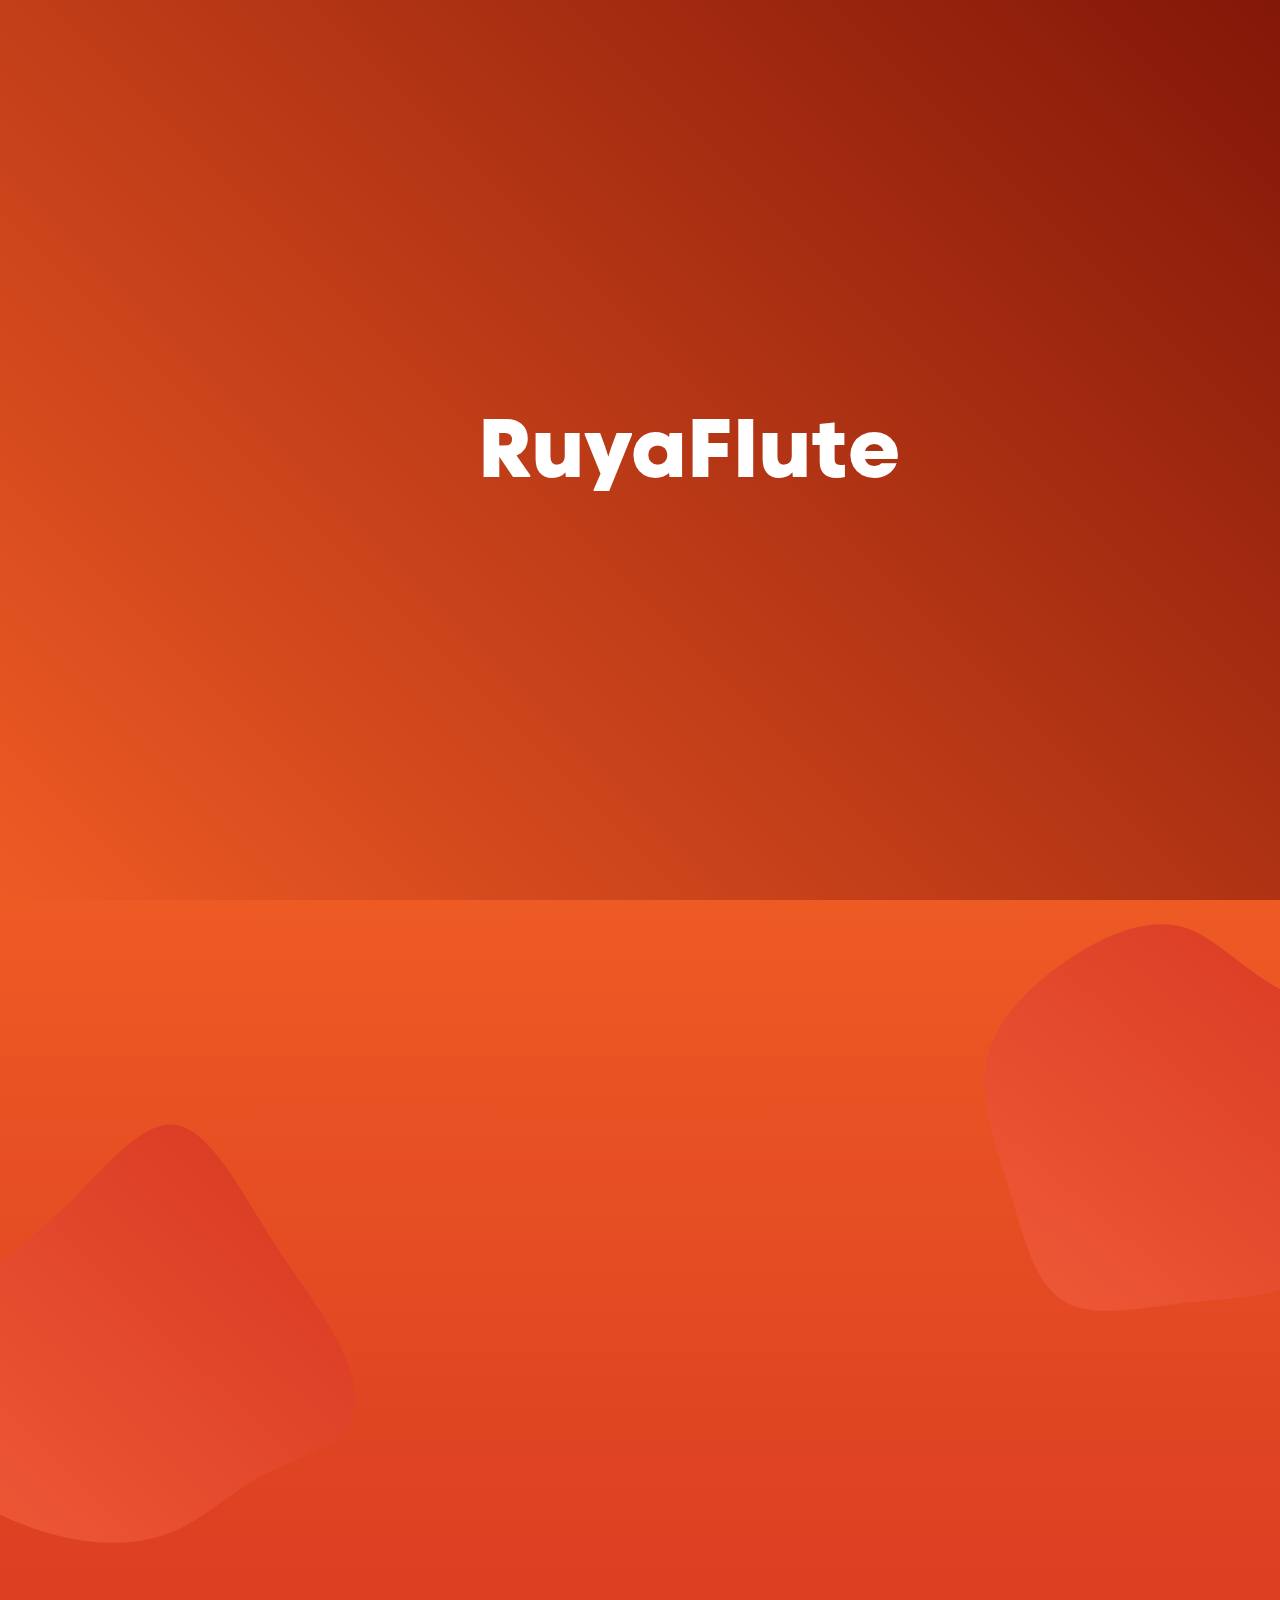
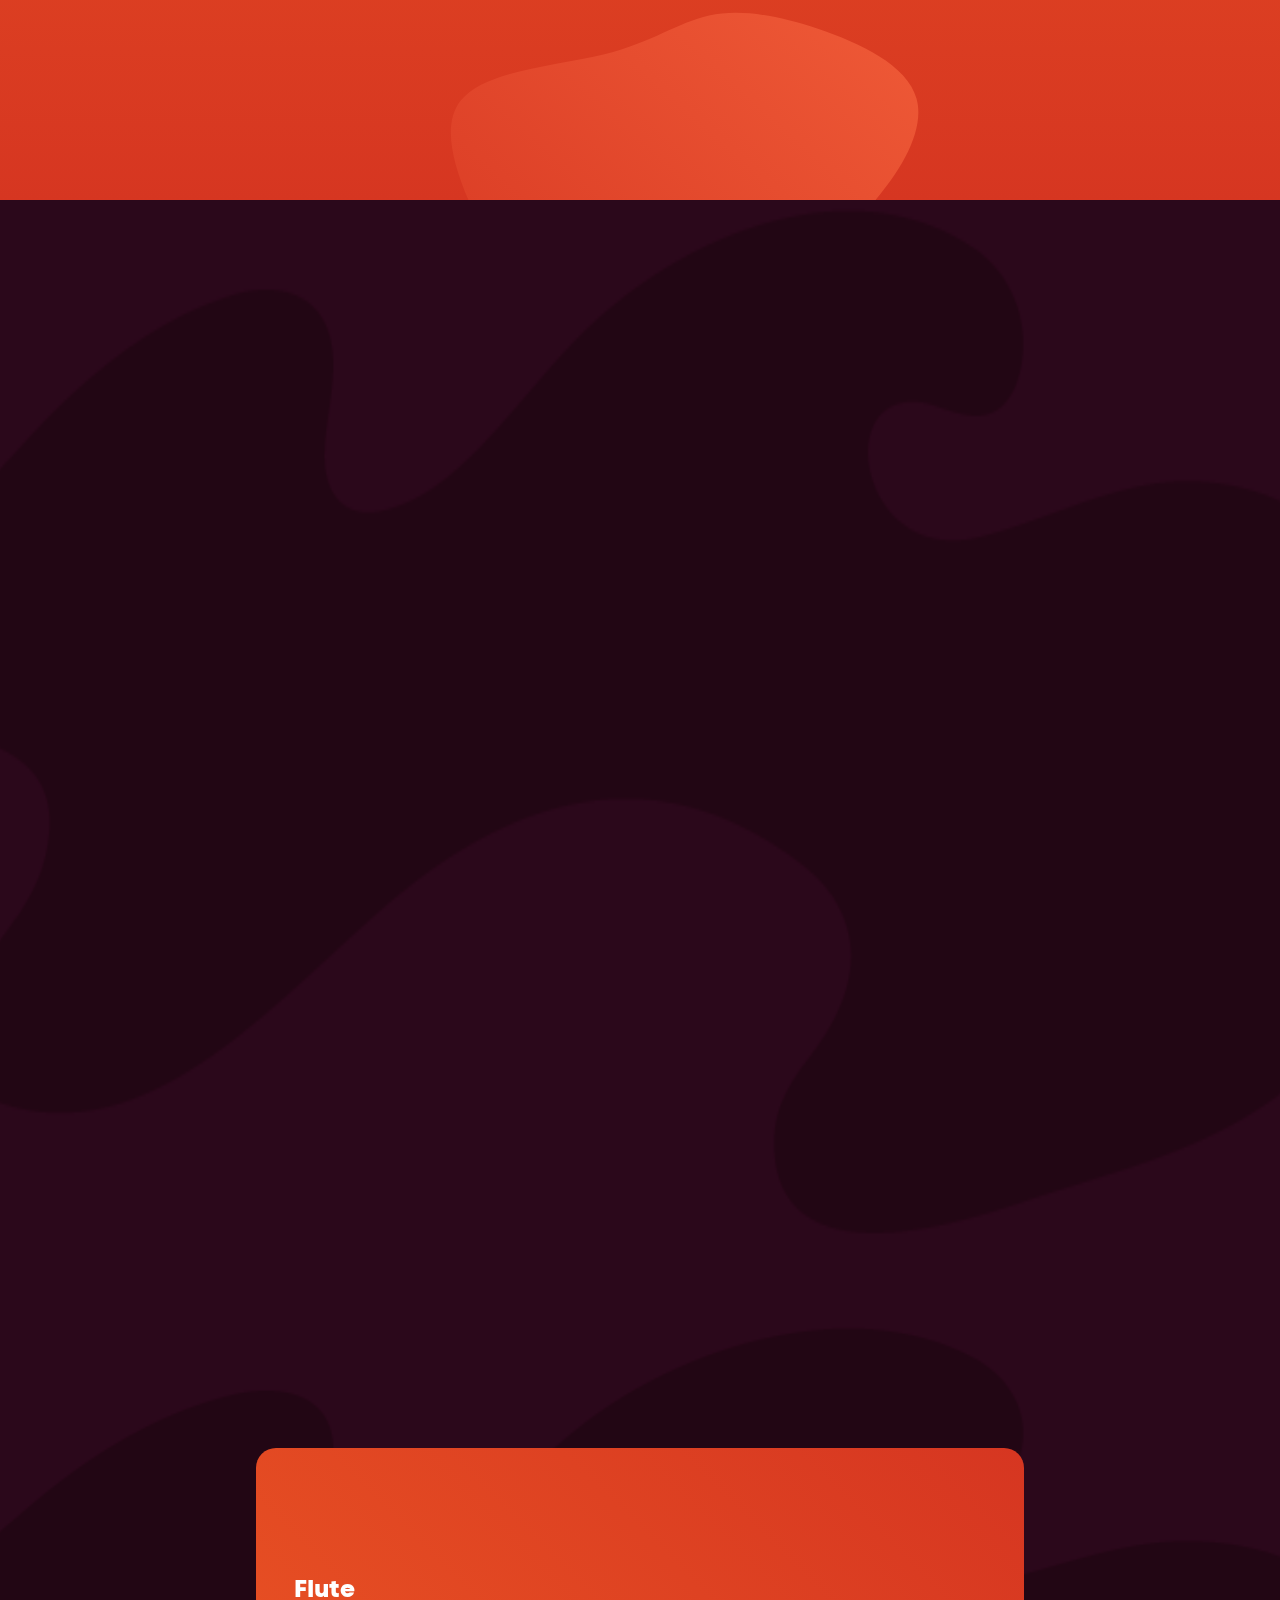
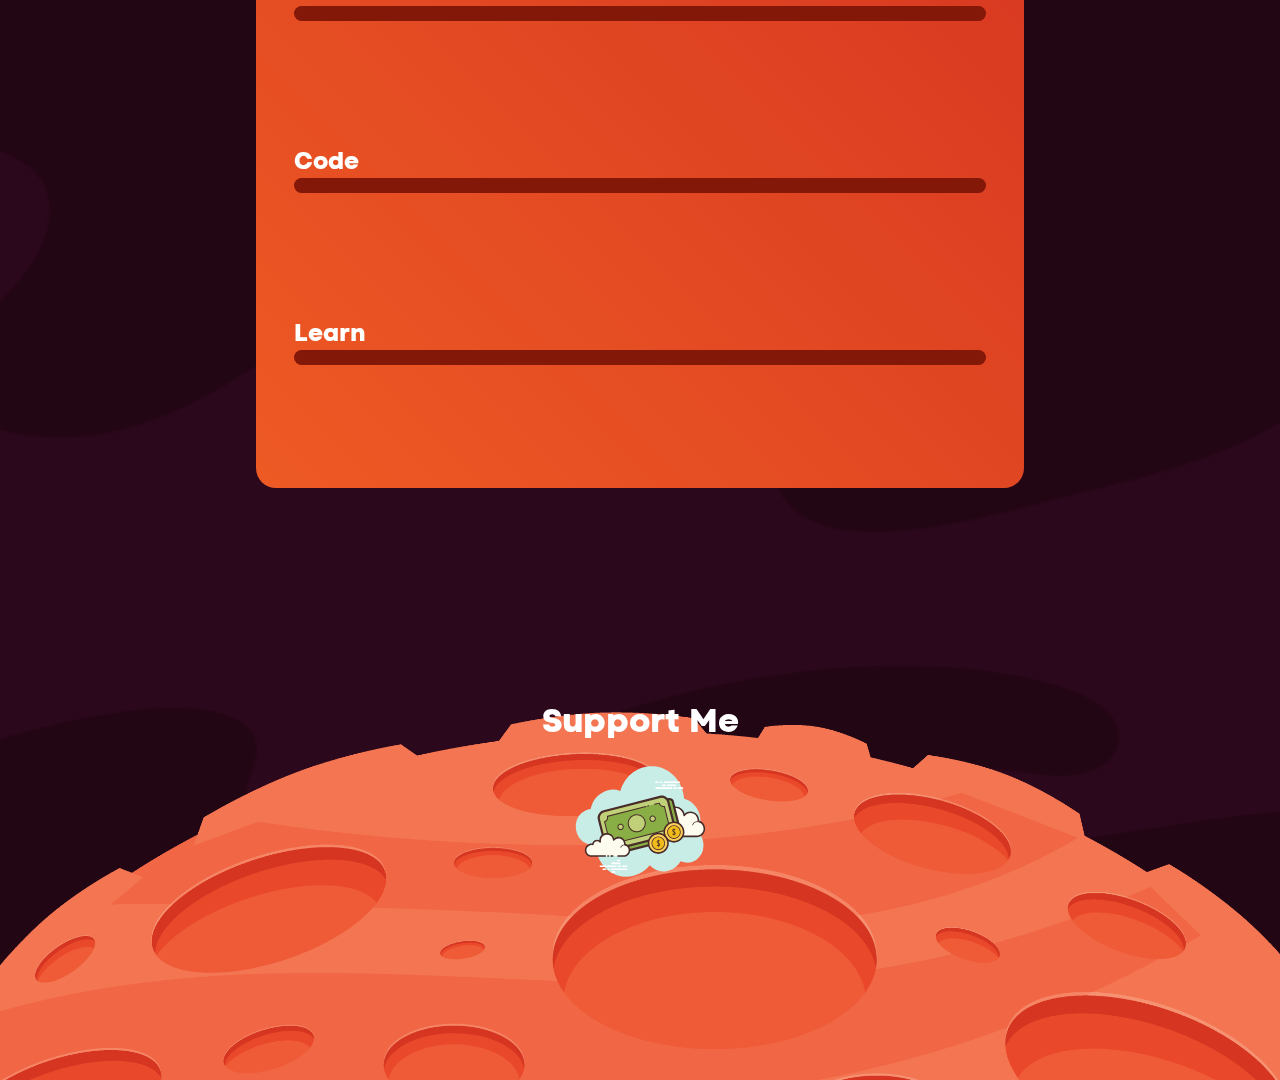
<file: index.html>
<!DOCTYPE html>
<html lang="en">
  <head>
    <meta charset="UTF-8" />
    <meta http-equiv="X-UA-Compatible" content="IE=edge" />
    <meta name="viewport" content="width=device-width, initial-scale=1.0" />
    <meta name="theme-color" content="#e8693b" />
    <link rel="stylesheet" href="./css/main.css" />
    <link rel="stylesheet" href="./fonts/font.css" />
    <link rel="stylesheet" href="./css/responsive.css" />
    <link rel="stylesheet" href="./css/reset.css" />
    <link rel="stylesheet" href="./css/root.css" />
    <link
      rel="stylesheet"
      href="https://cdnjs.cloudflare.com/ajax/libs/font-awesome/5.15.3/css/all.min.css"
    />
    <link rel="shortcut icon" href="./data/icon.png" />
    <script src="./assets/jquery.min.js"></script>
    <title>RuyaFlute Cool Website</title>
  </head>
  <body>
    <div class="menu-full">
      <nav class="menu">
        <a href="./index.html">
          <li>Home</li>
        </a>

        <a href="./pages/contact-us/contact.html">
          <li>Contact</li>
        </a>


        <a href="pages/Support-us/Support-us.html">
          <li>Support Me</li>
        </a>
      </nav>
    </div>
    <div class="main-container">
      <div class="section1" id="home">
        <div class="background-home">
          <img src="./data/background1.png" alt="background" class="backimg" />
          <img
            src="./data/stars.png"
            data-speed="8"
            alt="stars"
            class="stars1 layer"
          />
          <img
            src="./data/planets.png"
            data-speed="5"
            alt="planets"
            class="planets layer"
          />
          <img
            src="./data/moon.png"
            data-speed="1"
            alt="moon"
            class="moon layer"
          />
          <img src="./data/rocket1.png" alt="rocket1" class="rocket1 rocket" />
          <img src="./data/rocket1.png" alt="rocket1" class="rocket2 rocket" />
          <img src="./data/rocket1.png" alt="rocket1" class="rocket3 rocket" />
          <img src="./data/rocket1.png" alt="rocket1" class="rocket4 rocket" />
          <img src="./data/rocket2.png" alt="rocket2" class="rocket5 rocket" />
          <img src="./data/rocket2.png" alt="rocket2" class="rocket6 rocket" />
          <img src="./data/rocket2.png" alt="rocket2" class="rocket7 rocket" />
        </div>
        <div class="home-container">
          <div class="title" data-speed="5">
            <h1><span class="typewriter"></span></h1>
          </div>
          <nav class="nav-bar">
            <div class="logo">
              <svg
                version="1.1"
                xmlns="http://www.w3.org/2000/svg"
                xmlns:xlink="http://www.w3.org/1999/xlink"
                x="0px"
                y="0px"
                viewBox="0 0 695 186"
                style="enable-background: new 0 0 695 186"
                xml:space="preserve"
              >
                <style type="text/css">
                  .st0 {
                    font-family: "CodeNext-ExtraBold";
                  }
                  .st1 {
                    font-size: 180.8976px;
                  }
                  .st2 {
                    fill: #ee5a24;
                  }
                </style>
                <g id="Layer_1">
                  <text
                    transform="matrix(1 0 0 1 -4.7759 152.7617)"
                    class="st0 st1"
                  >
                    R-Flute
                  </text>
                </g>
                <g id="Layer_2">
                  <circle class="st2" cx="666" cy="133" r="20" />
                </g>
              </svg>
            </div>
            <div class="menu-btn">
              <svg
                version="1.1"
                id="Layer_1"
                xmlns="http://www.w3.org/2000/svg"
                xmlns:xlink="http://www.w3.org/1999/xlink"
                x="0px"
                y="0px"
                viewBox="0 0 533 387"
                style="enable-background: new 0 0 533 387"
                xml:space="preserve"
              >
                <g>
                  <path
                    d="M479,30c22,0,40,15.08,40,33.5S501,97,479,97H54c-22,0-40-15.07-40-33.5S32,30,54,30H479z"
                  />
                </g>
                <g>
                  <path
                    d="M337,156c22,0,40,15.07,40,33.5S359,223,337,223H54c-22,0-40-15.07-40-33.5S32,156,54,156H337z"
                  />
                </g>
                <g>
                  <path
                    d="M226,282c22,0,40,15.08,40,33.5S248,349,226,349H54c-22,0-40-15.08-40-33.5S32,282,54,282H226z"
                  />
                </g>
              </svg>
            </div>
          </nav>
        </div>
        <div class="go-down">
          <svg
            id="Layer_1"
            data-name="Layer 1"
            xmlns="http://www.w3.org/2000/svg"
            viewBox="0 0 92 164.81"
            class="svg-down"
          >
            <defs>
              <style>
                .cls-1 {
                  fill: transparent;
                }
                .cls-2 {
                  fill: none;
                  stroke: #fff;
                  stroke-miterlimit: 10;
                  stroke-width: 5px;
                }
              </style>
            </defs>
            <title>go down svg</title>
            <path
              class="cls-1"
              d="M9.5,130.5l32.25,32.86a9.8,9.8,0,0,0,14,0L88,130.5"
              transform="translate(-3 -4)"
            />
            <path
              class="cls-2 arrow"
              d="M9.5,130.5l32.25,32.86a9.8,9.8,0,0,0,14,0L88,130.5"
              transform="translate(-3 -4)"
            />
            <path
              class="cls-1"
              d="M5.5,77.5c0,27.5,19.58,50,43.5,50s43.5-22.5,43.5-50v-21c0-27.5-19.57-50-43.5-50S5.5,29,5.5,56.5Z"
              transform="translate(-3 -4)"
            />
            <path
              class="cls-2"
              d="M5.5,77.5c0,27.5,19.58,50,43.5,50s43.5-22.5,43.5-50v-21c0-27.5-19.57-50-43.5-50S5.5,29,5.5,56.5Z"
              transform="translate(-3 -4)"
            />
            <circle cx="46" cy="63" r="9" />
          </svg>
        </div>
      </div>
      <div class="section2" id="about">
        <div class="about-container">
          <img src="./data/blob.svg" alt="blob" class="blob blob1" />
          <img src="./data/blob1.svg" alt="blob" class="blob blob2" />
          <img src="./data/blob2.svg" alt="blob" class="blob blob3" />
          <h1 class="section-title">About Me</h1>
          <div class="big-container">
            <div class="desc-container">
              <div class="creator-img">
                <img src="./data/Creator.jpg" alt="creator" />
              </div>
              <div class="desc-all">
                <div class="desc-title">
                  <h2>RuyaFlute</h2>
                </div>
                <div class="desc-text">
                  <p>I am a flutist for any genre of music and a coder</p>
                  <p>Also working and passionate for healthcare</p>
                  <p>Based in NYC</p>
                </div>
              </div>
            </div>
          </div>
        </div>
      </div>
      <div class="section3" id="projects">
        <div class="dark-shape"></div>
        <div class="background-projects">
          <img src="./data/background1.png" alt="background" class="backimg" />
          <img
            src="./data/stars.png"
            data-speed="8"
            alt="stars"
            class="stars1 layer"
          />
          <img
            src="./data/moon.png"
            data-speed="1"
            alt="moon"
            class="moon1 layer2"
          />
          <img
            src="./data/planets.png"
            data-speed="5"
            alt="planets"
            class="planets layer"
          />
          <img src="./data/rocket1.png" alt="rocket1" class="rocket1 rocket" />
          <img src="./data/rocket1.png" alt="rocket1" class="rocket2 rocket" />
          <img src="./data/rocket1.png" alt="rocket1" class="rocket3 rocket" />
          <img src="./data/rocket1.png" alt="rocket1" class="rocket4 rocket" />
          <img src="./data/rocket2.png" alt="rocket2" class="rocket5 rocket" />
          <img src="./data/rocket2.png" alt="rocket2" class="rocket6 rocket" />
          <img src="./data/rocket2.png" alt="rocket2" class="rocket7 rocket" />
        </div>
        <h1 class="projects-title">Projects</h1>
        <div class="projects-list">
          <nav class="list">
            <a href="https://www.youtube.com/channel/UCgEsPqR3s6br-Imc2ZNgXFQ" target="_blank"> <li>Youtube</li></a>
            <a href="https://www.tiktok.com/@ruyaflute" target="_blank"><li>Tiktok</li></a>
            <a href="https://www.instagram.com/ruyaflute/" target="_blank"><li>Instagram</li></a>
            <a href="https://github.com/ruyaflute" target="_blank"><li>Github</li></a>
          </nav>
        </div>
        <div class="projects-content">
          <div class="projects all active tabs">
            <div class="project-box">
              <img src="./data/coming soon.png" alt="coming soon" />
              <div class="info">
                <div class="text-container">
                  <h2 class="projet-title">coming soon</h2>
              
                </div>
                <div class="more">
                  <a href="https://www.youtube.com/channel/UCgEsPqR3s6br-Imc2ZNgXFQ" target="_blank">More info</a>
                </div>
              </div>
            </div>
            </div> 
            
          </div>
      
          </div>
          <div class="projects apps tabs">    
           
          </div>
          <div class="projects designs tabs">
           
            </div>      
           
          </div>
        </div>
      </div>
      <div class="section4" id="skills">
       
        <div class="background-skills">
          <img src="./data/background1.png" alt="background" class="backimg" />
          <img
            src="./data/stars.png"
            data-speed="8"
            alt="stars"
            class="stars1 layer"
          />
          <img src="./data/rocket1.png" alt="rocket1" class="rocket1 rocket" />
          <img src="./data/rocket1.png" alt="rocket1" class="rocket2 rocket" />
          <img src="./data/rocket1.png" alt="rocket1" class="rocket3 rocket" />
          <img src="./data/rocket1.png" alt="rocket1" class="rocket4 rocket" />
          <img src="./data/rocket2.png" alt="rocket2" class="rocket5 rocket" />
          <img src="./data/rocket2.png" alt="rocket2" class="rocket6 rocket" />
          <img src="./data/rocket2.png" alt="rocket2" class="rocket7 rocket" />
        </div>
        <div class="skills-set-container">
          <div class="skill html">
            <h2 class="skill-name">Flute</h2>
            <div class="bar-container">
              <div class="bar-box">
                <div class="bar-pers"></div>
              </div>
            </div>
          </div>
          
          <div class="skill node">
            <h2 class="skill-name">Code</h2>
            <div class="bar-container">
              <div class="bar-box">
                <div class="bar-pers"></div>
              </div>
            </div>
          </div>

          <div class="skill css">
            <h2 class="skill-name">Learn</h2>
            <div class="bar-container">
              <div class="bar-box">
                <div class="bar-pers"></div>
              </div>
            </div>
          </div>
         
        </div>
      </div>
      <footer class="footer" id="footer">
        <img
          src="./data/background1.png"
          alt="background"
          class="footer-background"
        />
        <img src="./data/moon.png" alt="moon" class="skills-moon" />
        <div class="support">
          <h2>Support Me</h2>
          <a href="./pages/Support-us/support-us.html">
            <img src="./data/money-icon.svg" alt="support" />
          </a>
        </div>
        <div class="copyright">
          <div class="copyright-name">
            <p>
              Coded with <img src="./data/heart-icon.svg" alt="heart" /> by:
            </p>
            <a href=""
              >Ruyaflute</a
            >
          </div>
          <div class="copyright-page">
            <p>2021 © RuyaFlute. All Rights Reserved.</p>
          </div>
        </div>
      </footer>
    </div>
    <div class="go-top">
      <img src="./data/go-top.png" alt="go-top" />
    </div>
    <div class="loading-screen">
      <svg
        version="1.1"
        xmlns="http://www.w3.org/2000/svg"
        xmlns:xlink="http://www.w3.org/1999/xlink"
        x="0px"
        y="0px"
        viewBox="0 0 695 186"
        style="enable-background: new 0 0 695 186"
        xml:space="preserve"
      >
        <style type="text/css">
          .st0 {
            font-family: "CodeNext-ExtraBold";
          }
          .st1 {
            font-size: 180.8976px;
          }
        </style>
        <g id="Layer_1">
          <text transform="matrix(1 0 0 1 -4.7759 152.7617)" class="st0 st1">
            RuyaFlute
          </text>
        </g>
        
      </svg>
    </div>
    <script src="./assets/scroll-out.js"></script>
    <script src="./js/app.js"></script>
    <script src="./js/typing.js"></script>
    <script src="./assets/typed.js"></script>
  </body>
</html>
</file>
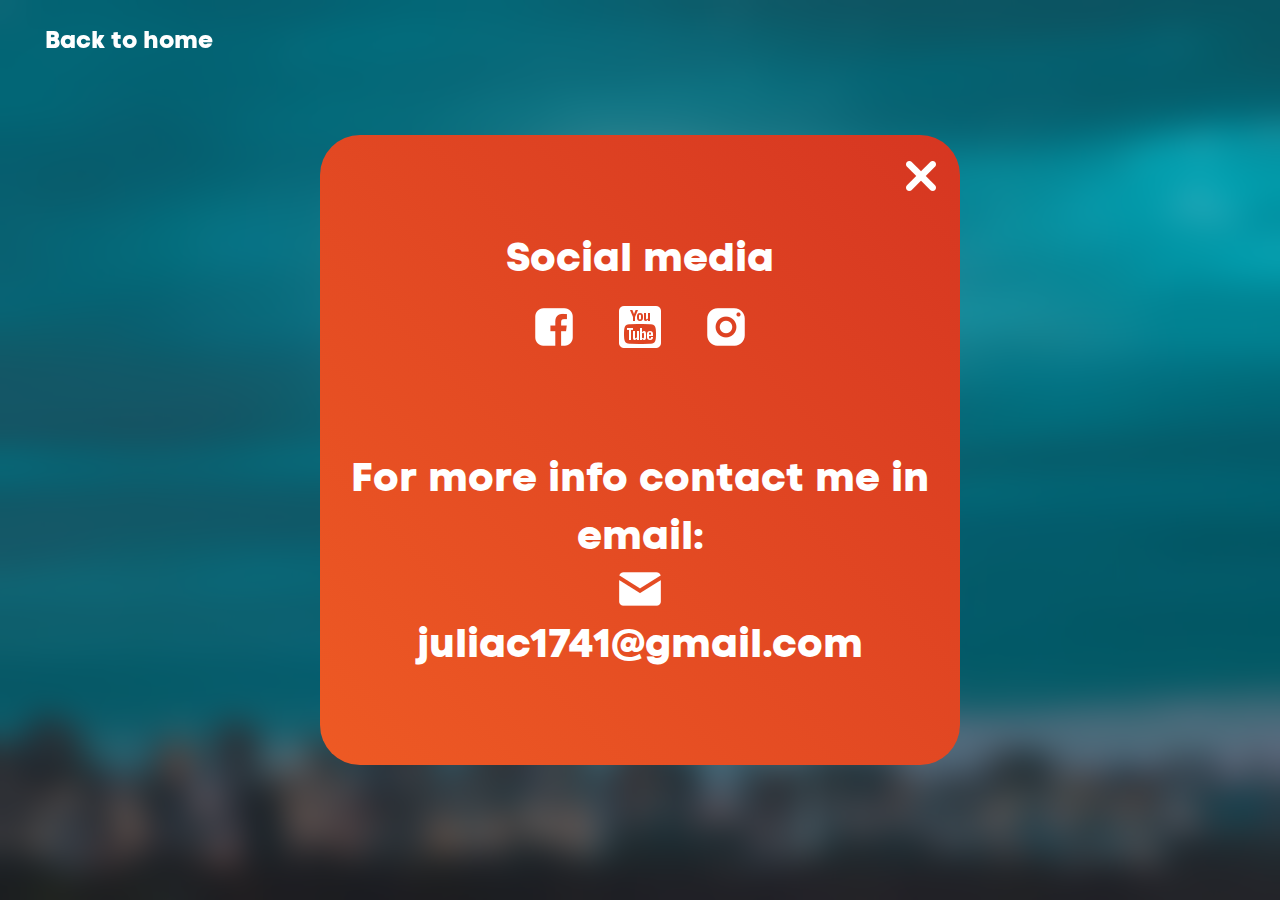
<file: pages/contact-us/contact.html>
<!DOCTYPE html>
<html lang="en">
  <head>
    <meta charset="UTF-8" />
    <meta http-equiv="X-UA-Compatible" content="IE=edge" />
    <meta name="viewport" content="width=device-width, initial-scale=1.0" />
    <link rel="stylesheet" href="./contact.css" />
    <link rel="stylesheet" href="../../css/responsive.css" />
    <link rel="stylesheet" href="../../css/root.css" />
    <link rel="shortcut icon" href="../../data/icon.png" />
    <link rel="stylesheet" href="../../fonts/font.css" />
    <title>Contact </title>
  </head>
  <body>
    <a href="../../index.html">
      <div class="back">
        <h2>Back to home</h2>
        <img src="../../data/back.png" alt="back" />
      </div>
    </a>
    <div class="contact-container">
      <div class="close">
        <img src="../../data/close.png" alt="close" />
      </div>
      <div class="social-media">
        <h2>Social media</h2>
        <div class="icons">
          <a href="https://www.facebook.com/RuyaFlute/?notif_id=1623875927045431&notif_t=aymt_simplified_make_page_post&ref=notif">
            <img src="../../data/facebook.png" alt="facebook" />
          </a>
          <a href="https://www.youtube.com/channel/UCgEsPqR3s6br-Imc2ZNgXFQ">
            <img src="../../data/youtube.png" alt="youtube" />
          </a>
          <a href="https://www.instagram.com/ruyaflute/">
            <img src="../../data/instagram.png" alt="instagram" />
          </a>
        </div>
      </div>
      <div class="email">
        <h2>For more info contact me in email:</h2>
        <img src="../../data/email.png" alt="email" />
        <h2 class="email-text">juliac1741@gmail.com</h2>
      </div>
    </div>
    <!--
    <div class="more-container">
      <div class="close">
        <img src="../../data/close.png" alt="close" />
      </div>
      <div class="social-media">
        <h2>Social media</h2>
        <div class="icons">
          <a href="https://www.facebook.com/RuyaFlute/?notif_id=1623875927045431&notif_t=aymt_simplified_make_page_post&ref=notif">
            <img src="../../data/facebook.png" alt="facebook" />
          </a>
          <a href="https://www.youtube.com/channel/UCgEsPqR3s6br-Imc2ZNgXFQ">
            <img src="../../data/youtube.png" alt="youtube" />
          </a>
          <a href="https://www.instagram.com/ruyaflute/">
            <img src="../../data/instagram.png" alt="instagram" />
          </a>
        </div>
      </div>
      <div class="email">
        <h2>For more info contact me in email:</h2>
        <img src="../../data/email.png" alt="email" />
        <h2 class="email-text">juliac1741@gmail.com</h2>
      </div>
    </div>
    <div class="more-info">
      <a href="#">More info</a>
    </div>
    <script src="./contact.js"></script>
    -->
  </body>
</html>
</file>
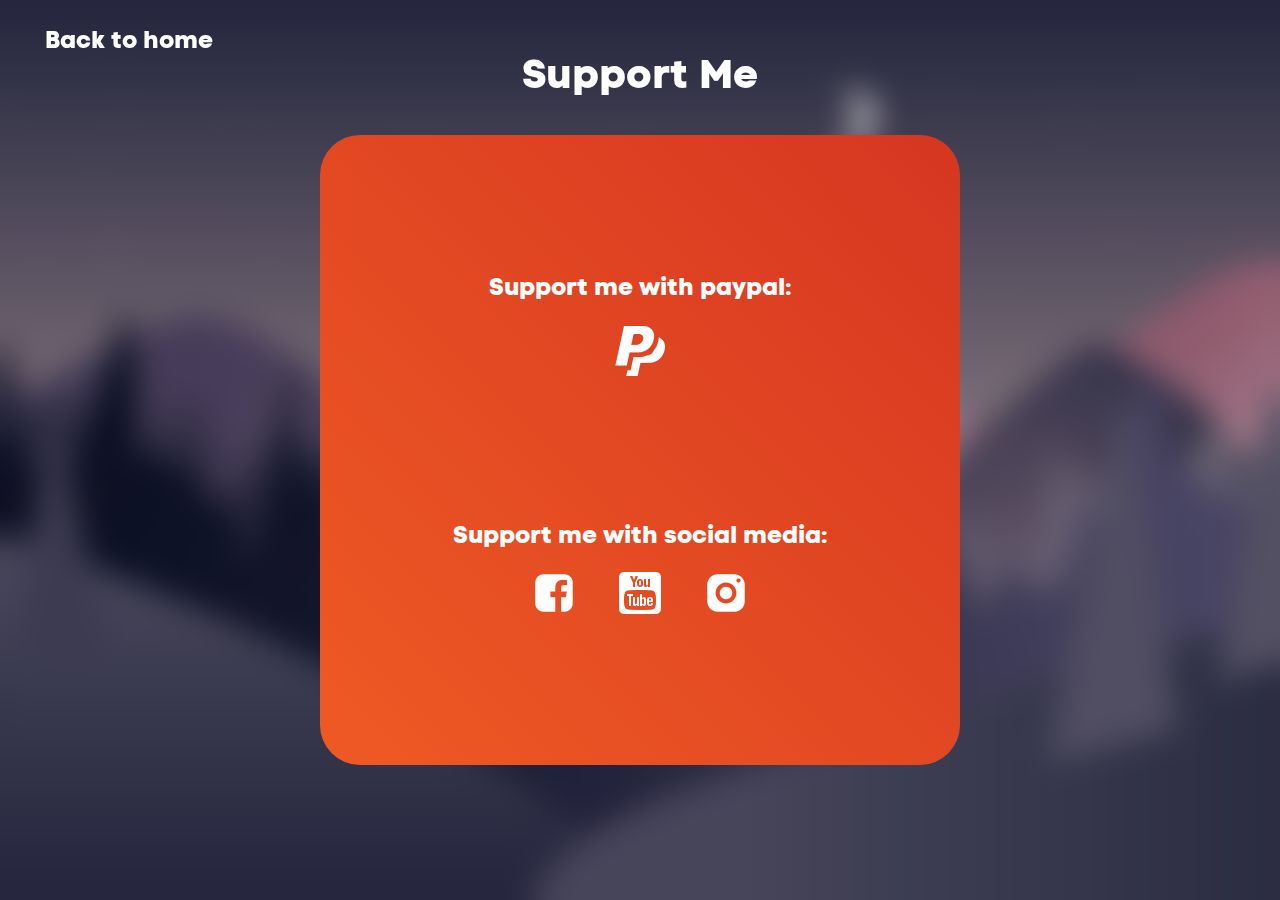
<file: pages/Support-us/support-us.html>
<!DOCTYPE html>
<html lang="en">
  <head>
    <meta charset="UTF-8" />
    <meta http-equiv="X-UA-Compatible" content="IE=edge" />
    <meta name="viewport" content="width=device-width, initial-scale=1.0" />
    <link rel="stylesheet" href="./support.css" />
    <link rel="stylesheet" href="../../css/responsive.css" />
    <link rel="stylesheet" href="../../css/root.css" />
    <link rel="shortcut icon" href="../../data/icon.png" />
    <link rel="stylesheet" href="../../fonts/font.css" />
    <title>Support Me</title>
  </head>
  <body>
    <a href="../../index.html">
      <div class="back">
        <h2>Back to home</h2>
        <img src="../../data/back.png" alt="back" />
      </div>
    </a>
    <h2 class="title">Support Me</h2>
    <div class="support-container">
      <div class="paypal">
        <h2>Support me with paypal:</h2>
        <a href="https://www.paypal.com/paypalme/ruyaflute">
          <img src="../../data/paypal.png" alt="paypal" />
        </a>
      </div>
      <div class="social-media">
        <h2>Support me with social media:</h2>
        <div class="social-container">
          <a href="https://www.facebook.com/RuyaFlute/?notif_id=1623875927045431&notif_t=aymt_simplified_make_page_post&ref=notif">
            <img src="../../data/facebook.png" alt="facebook" />
          </a>
          <a href="https://www.youtube.com/channel/UCgEsPqR3s6br-Imc2ZNgXFQ">
            <img src="../../data/youtube.png" alt="youtube" />
          </a>
          <a href="https://www.instagram.com/ruyaflute/">
            <img src="../../data/instagram.png" alt="instagram" />
          </a> 
        </div>
      </div>
    </div>
  </body>
</html>
</file>
<file: css/main.css>
/*!----- Go to top btn -----*/
.go-top img {
    width: 55%;
}

.go-top {
    position: fixed;
    width: 4rem;
    height: 4rem;
    background: linear-gradient(
45deg
, var(--main-color), var(--second-color));
    z-index: 999;
    right: 1em;
    bottom: -5em;
    border-radius: 50%;
    display: flex;
    align-items: center;
    justify-content: center;
    border: 2px solid var(--text-color);
    cursor: pointer;
    opacity: 0;
    transition: all 0.5s cubic-bezier(0.645, 0.045, 0.355, 1);
}
.go-top.show {
    opacity: 1;
    bottom: 3em;
}
/*!----- end -----*/


/**----- page1 (Home) -----*/
.main-container {
    max-width: 100%;
    width: 100%;
    height: 100%;
    margin: 0 auto;
}

/*?---- background space ----*/
.background-home {
    position: absolute;
    width: 100%;
    height: 100%;
    display: block;
    overflow: hidden;
}
.background-home img {
    display: block;
    -webkit-user-drag: none;
}
.stars1 {
    position: absolute;
    width: 100%;
    height: 100%;
    top: 0%;
    transform: scale(0.9);
    animation: stars-blink 0.6s alternate infinite;
}
.backimg {
    width: 100vw;
    height: 100%;
    transform: scale(1.2);
    opacity: 0.6;
}
.moon {
    position: absolute;
    bottom: -15%;
    width: 100%;
    height: 50%;
    transform: scale(1.1);
    z-index: 5;
}
.planets {
    width: 100vw;
    height: 100%;
    position: absolute;
    top: 0;
    opacity: 0.7;
    animation: planets-mov 1s linear infinite alternate;
}
.home-container {
    width: 100%;
    height: 100vh;
    margin: 0 auto;
}
.rocket {
    position: absolute;
    width: 2%;
}
.rocket2 {
    top: -10%;
    left: 10%;
    animation: rocket-move 6s infinite 1s forwards;
    animation-duration: 0;
}
.rocket3 {
    top: -10%;
    left: 20%;
    animation: rocket-move 8s infinite 2s forwards;
}
.rocket4 {
    top: -10%;
    left: 30%;
    animation: rocket-move 7s infinite 2.2s forwards;
}
.rocket5 {
    top: -15%;
    left: -59%;
    animation: rocket-move 5s infinite 2.2s forwards;
}
.rocket6 {
    top: -20%;
    left: -25%;
    animation: rocket-move 6s infinite 1.8s forwards;
}
.rocket7 {
    top: -25%;
    left: -50%;
    animation: rocket-move 4s infinite 1.9s forwards;
}
/*?--------*/
/*?---- background animation ----*/
@keyframes stars-blink {
    from {
        opacity: 1;
    }
    to {
        opacity: 0.3;
    }
}
@keyframes rocket-move {
    from {
        transform: translate(0em, 0em);
    }
    to {
        transform: translate(100em, 100em);
    }
}
/*?--------*/
/*?---- navbar ----*/
.nav-bar {
    width: 100%;
    height: 5rem;
    margin: 0 auto;
    overflow: hidden;
    display: flex;
    align-items: center;
    justify-content: space-between;
    z-index: 10000;
    position: fixed;
    left: 50%;
    transform: translateX(-50%);
    transition: all 0.3s cubic-bezier(0.785, 0.135, 0.15, 0.86);
}
.nav-bar.anim {
    background: var(--second-color);
    border-bottom: 3px solid var(--text-color);
    width: 80%;
    border-radius: 0em 0em 1em 1em;
}
.nav-bar.anim .menu-btn:hover > svg {
    fill: var(--pure-black);
}
.nav-bar.anim .menu-btn::after {
    background: var(--text-color);
}
.nav-bar.anim .logo circle {
    fill: var(--text-color);
}
.nav-bar.anim .logo::after {
    background: var(--text-color);
}
.nav-bar.active.anim {
    width: 100%;
    background: transparent;
    border: none;
}
/*?---- logo ----*/
.logo {
    width: 10rem;
    display: flex;
    align-items: center;
    height: 100%;
    cursor: pointer;
    margin-left: 10%;
    z-index: 5;
    animation: logo-start 1s cubic-bezier(0.86, 0, 0.07, 1) alternate forwards;
}
.logo .st0 {
    fill: var(--text-color);
}
.logo::after {
    content: '';
    width: 0rem;
    height: 5px;
    background-color: var(--main-color);
    position: relative;
    transition: all 0.5s cubic-bezier(0.645, 0.045, 0.355, 1);
    transition-delay: 0.1s;
}
.logo:hover::after {
    width: 8rem;
}
.logo svg {
    user-select: none;
}
svg .st2 {
    transition: all 0.3s ease-in-out;
    position: absolute;
    bottom: 5em;
}
.logo:hover > svg .st2 {
    transform: skewX(20deg);
}
/*?--------*/
/*?---- menu btn ----*/
.menu-btn svg {
    transform: scale(0.7);
    fill: var(--text-color);
    position: absolute;
    width: 4rem;
    height: 4rem;
    z-index: 6;
    padding-left: 4px;
}
.menu-btn {
    width: 4rem;
    height: 4rem;
    display: flex;
    align-items: center;
    justify-content: center;
    cursor: pointer;
    margin-right: 10%;
    border-radius: 10px;
    overflow: hidden;
    transition: all 0.4s ease-in-out;
    animation: menu-start 1s cubic-bezier(0.86, 0, 0.07, 1) alternate forwards;
}
.menu-btn::after {
    content: '';
    background: var(--main-color);
    width: 4rem;
    height: 4rem;
    position: relative;
    left: 4rem;
    transition: all 0.3s cubic-bezier(0.755, 0.05, 0.855, 0.06);
}
.menu-btn:hover::after {
    left: 0;
}
.menu-btn svg g {
    transition: all 0.3s cubic-bezier(0.215, 0.610, 0.355, 1);
}
.menu-btn.active svg g:first-child {
    transform: rotate( 
45deg
 ) translateX(60px) translateY(-100px);
}
.menu-btn.active svg g:nth-child(2) {
    transform: rotate( 
-45deg
 ) translateX(-250px) scaleX(1.4) translateY(120px);
}
.menu-btn.active svg g:last-child {
    transform: translateX(-18em);
}

/*?--------*/
/*?---- GO down ----*/
.go-down {
    position: absolute;
    width: 3rem;
    bottom: 1em;
    left: 50%;
    transform: translate(-50%);
    cursor: pointer;
    z-index: 6;
}
.go-down circle {
    fill: var(--text-color);
    animation: dot-move 0.5s cubic-bezier(0.785, 0.135, 0.15, 0.86) alternate infinite;
}
.svg-down {
    height: 8rem;
    width: 3rem;
}
@keyframes dot-move {
    from {
        transform: translateZ(-2em);
    }
    to {
        transform: translateZ(2em);
    }
}
.arrow {
    animation: arrow-move 0.5s cubic-bezier(0.785, 0.135, 0.15, 0.86) alternate infinite;
    display: block;
}
@keyframes arrow-move {
    from {
        transform: translateY(-0.5em);
    }
    to {
        transform: translateY(2em);
    }
}
/*?--------*/

/*?---- Type animation ----*/
/* add custom cursor */
.typewriter::after {
    content: "|";
    display: inline;
    animation: blink 1s infinite;
    color: var(--text-color);
  }
  
  /* custom cursor animation */
  @keyframes blink {
    0% {
      opacity: 1;
    }
    50% {
      opacity: 0;
    }
    100% {
      opacity: 1;
    }
  }
.title {
    position: fixed;
    top: 50%;
    left: 50%;
    transform: translate(-50%, -50%);
    z-index: 0;
}
.title h1 {
    color: var(--text-color);
    font-size: 4rem;
    text-align: center;
    animation: title-start 1s cubic-bezier(0.895, 0.03, 0.685, 0.22) 0.5s alternate forwards;
}
.title.hide {
    display: none;
}
/*?--------*/
/*?----- starting animation -----*/
@keyframes logo-start {
    from {
        transform: translateX(-13rem);
        opacity: 0;
    }
    to {
        transform: translateX(0rem);
        opacity: 1;
    }
}

@keyframes menu-start {
    from {
        transform: translateX(13rem);
        opacity: 0;
    }
    to {
        transform: translateX(0rem);
        overflow: 1;
    }
}
@keyframes title-start {
    from {
        opacity: 0;
        transform: scale(0);
    }
    to {
        opacity: 1;
        transform: scale(1);
    }
}
/*?--------*/
/*?----- page1 end -----*/


/*!----- menu -----*/
.menu-full {
    position: fixed;
    width: 100%;
    height: 100vh;
    background: linear-gradient(180deg, var(--main-color) 0%, var(--second-color) 100%);
    z-index: 9999;
    opacity: 1;
    visibility: hidden;
    transition: all 0.5s cubic-bezier(0.455, 0.03, 0.515, 0.955);
    clip-path: circle(0.0% at 100% 0);
    display: flex;
    align-items: center;
    justify-content: center;
    text-align: center;
}
.menu a {
    padding: 0.7em;
    display: block;
    margin: 0.5em;
    font-size: 2em;
    color: var(--text-color);
    transition: all 0.3s cubic-bezier(0.86, 0, 0.07, 1);
}
.menu a:hover {
    letter-spacing: 10px;
}
.menu a::after {
    content: '';
    width: 0;
    height: 4px;
    background: var(--text-color);
    display: block;
    transition: all 0.3s cubic-bezier(0.86, 0, 0.07, 1);
    left: 0;
    position: absolute;
    margin-top: -0.7em;
}
.menu a::before {
    content: '';
    width: 0;
    height: 4px;
    background: var(--text-color);
    display: block;
    transition: all 0.3s cubic-bezier(0.86, 0, 0.07, 1);
    right: 0;
    position: absolute;
    margin-top: 0.7em;
}
.menu a:hover::after {
    width: 30%;
}
.menu a:hover::before {
    width: 30%;
}
.menu-full.active {
    visibility: visible;
    clip-path: circle(142% at 100% 0);
}
.nav-bar.active .menu-btn:hover > svg {
    fill: var(--pure-black);
}
.nav-bar.active .menu-btn::after {
    background: var(--text-color);
}
.nav-bar.active .logo circle {
    fill: var(--text-color);
}
.nav-bar.active .logo::after {
    background: var(--text-color);
}
/*!----- menu end -----*/


/**----- page2 (About) -----*/
/*?----- background about -----*/
.section2 {
    max-width: 100%;
    width: 100%;
    margin: 0 auto;
    height: 100vh;
    overflow: hidden;
    position: relative;
}
.about-container {
    width: 100%;
    height: 100%;
    background: linear-gradient(180deg, var(--main-color) 0%, var(--second-color) 100%);
}
.big-container {
    width: 100%;
    height: 100%;
    display: flex;
    align-items: center;
    justify-content: center;
}
/*?----------*/

/*?----- description about -----*/
.desc-container {
    width: 50%;
    height: 70%;
    display: flex;
    align-items: center;
    justify-content: space-around;
    z-index: 9;
}
h1.section-title {
    text-align: center;
    color: var(--text-color);
    font-size: 0.2em;
    position: relative;
    top: 1em;
    z-index: 5;
    opacity: 0;
    transition: all 1s cubic-bezier(0.86, 0, 0.07, 1);
}
.creator-img img {
    width: 100%;
    height: 100%;
    pointer-events: none;
}
.creator-img {
    width: 20rem;
    height: 25em;
    overflow: hidden;
    border-radius: 2em;
    box-shadow: 0px 0px 16px 19px rgba(0, 0, 0, 0.22);
    opacity: 0;
    position: relative;
    left: -20rem;
    transition: all 1.2s cubic-bezier(0.645, 0.045, 0.355, 1);
}
.desc-all {
    height: 50%;
    width: 75%;
    margin: 1em;
    display: flex;
    align-items: center;
    justify-content: space-around;
    flex-direction: column;
    text-align: center;
    background: linear-gradient(180deg, var(--main-color) 0%, var(--second-color) 100%);
    border-radius: 2em;
    color: var(--text-color);
    padding: 2em;
    box-shadow: 0px 0px 16px 19px rgba(0, 0, 0, 0.22);
    opacity: 0;
    position: relative;
    right: -30rem;
    transition: all 1.2s cubic-bezier(0.645, 0.045, 0.355, 1);
}
.blob3 {
    right: 20%;
    top: 61%;
}
.blob2 {
    right: 61%;
    top: 17%;
}
.blob1 {
    left: 68%;
    top: -10%;
}
.blob {
    z-index: 1;
    position: absolute;
    width: 50%;
    pointer-events: none;
}
/*?----- scroll animation -----*/
.creator-img[data-scroll="in"] {
    opacity: 1;
    left: 0;
}
.desc-all[data-scroll="in"] {
    opacity: 1;
    right: 0;
}
h1.section-title[data-scroll="in"] {
    opacity: 1;
    font-size: 2.5em;
}
.projects-title[data-scroll="in"] {
    opacity: 1;
}
.projects-list[data-scroll="in"] {
    opacity: 1;
    top: 5rem;
}
.projects-content[data-scroll="in"] {
    opacity: 1;
    left: 0;
}
.skills-title[data-scroll="in"] {
    opacity: 1;
}
.support[data-scroll="in"] {
    opacity: 1;
    top: 40%;
}
.copyright-name[data-scroll="in"] {
    opacity: 1;
    left: 0;
}
.copyright-page[data-scroll="in"] {
    opacity: 1;
    right: 0;
}
/*?----------*/
/*?----- page2 end -----*/

/*!----- page3 (projects) -----*/
.dark-shape {
    width: 100%;
    height: 70rem;
    background: var(--pure-black);
    z-index: 0;
    position: absolute;
}
.background-projects {
    position: absolute;
    width: 100%;
    height: 70rem;
    display: block;
    overflow: hidden;
}
.moon1 {
    position: absolute;
    top: -20%;
    width: 100%;
    height: 50%;
    z-index: 5;
}
.background-projects .stars1 {
    top: 35%;
}
.projects-title {
    text-align: center;
    color: var(--text-color);
    font-size: 2.5em;
    position: relative;
    top: 1em;
    z-index: 5;
    transition: all 1s cubic-bezier(0.86, 0, 0.07, 1);
    opacity: 0;
}
.projects-list {
    margin: 0 auto;
    width: 50%;
    height: 5rem;
    z-index: 9;
    position: relative;
    top: 0;
    display: flex;
    align-items: center;
    justify-content: center;
    opacity: 0;
    transition: all 1.2s cubic-bezier(0.455, 0.03, 0.515, 0.955);
}
.list {
    display: flex;
    align-items: center;
    justify-content: center;
}
.list li {
    color: var(--text-color);
    padding: 1em;
    margin: 0.5em;
    transition: all 0.3s cubic-bezier(0.165, 0.84, 0.44, 1);
    cursor: pointer;
    font-size: 1.3em;
    z-index: 9;
}
.list li.active {
    color: var(--pure-black);
    transition-delay: 0.3s
}
.list li::after {
    content: '';
    width: 100%;
    height: 4px;
    position: relative;
    display: block;
    background: var(--text-color);
    transition: all 0.8s cubic-bezier(0.165, 0.84, 0.44, 1);
    top: -3rem;
    opacity: 0;
    visibility: hidden;
}
.list li.active::after {
    top: 0;
    opacity: 1;
    visibility: visible;
}
.projects-content {
    width: 100%;
    height: 50rem;
    position: relative;
    top: 7rem;
    z-index: 5;
    left: -20rem;
    opacity: 0;
    transition: all 1.2s cubic-bezier(0.455, 0.03, 0.515, 0.955);
}
.projects {
    width: 50%;
    position: absolute;
    left: 50%;
    top: 50%;
    transform: translate(-50%,-50%) scale(0.1);
    height: 50rem;
    opacity: 0;
    visibility: hidden;
    transition: all 1s cubic-bezier(0.25, 0.46, 0.45, 0.94);
    overflow: hidden;
    display: grid;
    grid-template-columns: 45% 45%;
    grid-gap: 1em;
    align-items: center;
    justify-content: center;
}
.projects.active {
    opacity: 1;
    visibility: visible;
    transform: translate(-50%,-50%) scale(1);
}
.project-box {
    width: 100%;
    height: 100%;
    overflow: hidden;
    display: flex;
    align-items: center;
    justify-content: center;
    position: relative;
    border-radius: 10px;
}
.project-box img {
    width: 100%;
    height: 100%;
    cursor: pointer;
}
.info {
    position: absolute;
    background: linear-gradient(45deg, var(--main-color), var(--second-color));
    width: 100%;
    height: 0%;
    display: flex;
    align-items: center;
    justify-content: space-between;
    flex-direction: column;
    text-align: center;
    opacity: 0;
    visibility: hidden;
    transition: all 0.3s cubic-bezier(0.19, 1, 0.22, 1);
    color: var(--text-color);
}
.project-box:hover > .info {
    opacity: 1;
    visibility: visible;
    height: 100%;
}
.text-container h2 {
    margin-bottom: 10%;
}
.show-more {
    background: var(--main-color);
    margin: 0 auto;
    position: absolute;
    height: 3rem;
    width: 8rem;
    bottom: 10%;
    right: 22%;
    display: flex;
    align-items: center;
    justify-content: center;
    border-radius: 10px;
    cursor: pointer;
}
.show-more span {
    color: var(--text-color);
}
.more a {
    color: var(--pure-black);
    font-size: 1em;
}
.more {
    padding: 0.5em;
    background: var(--text-color);
    position: relative;
    bottom: 5px;
    border-radius: 10px;
}
.text-container p {
    position: relative;
    bottom: 1em;
}
.designs {
    height: 40rem;
    padding: 5rem;
}
.designs .show-more {
    bottom: -1%;
    left: 50%;
    transform: translate(-50%,-50%);
    margin: unset;
}
.websites {
    height: 40rem;
    padding: 5rem;
}
.websites .show-more {
    bottom: -1%;
    left: 50%;
    transform: translate(-50%,-50%);
    margin: unset;
}
.apps {
    height: 23rem;
    padding: 5rem;
}
.apps .show-more {
    bottom: -2%;
    left: 50%;
    transform: translate(-50%,-50%);
    margin: unset;
}
.show-more:hover::after {
    font-size: 1.2em;
}
.show-more::after {
    font-family: "Font Awesome 5 free";
    font-weight: 400;
    content: "\f06e";
    color: var(--text-color);
    font-size: 0;
    padding: 0.2em;
    transition: all 0.3s cubic-bezier(0.55, 0.055, 0.675, 0.19);
}
/*?----- page3 end -----*/

/*!----- page4 (skills) -----*/
.background-skills {
    position: absolute;
    width: 100%;
    height: 55rem;
    display: block;
    overflow: hidden;
}
#skills {
    width: 100%;
    height: 80rem;
    margin-top: 11.4rem;
}
.skills-title {
    position: absolute;
    color: var(--text-color);
    z-index: 5;
    left: 50%;
    transform: translate(-50%);
    font-size: 2.5em;
    opacity: 0;
    transition: all 1s cubic-bezier(0.86, 0, 0.07, 1);
}
.skills-set-container {
    position: relative;
    width: 60%;
    height: 50%;
    top: 10%;
    margin: 0 auto;
    display: block;
    background: linear-gradient(
45deg
, var(--main-color), var(--second-color));
    display: flex;
    justify-content: space-evenly;
    flex-direction: column;
    border-radius: 20px;
}
.skill {
    color: var(--text-color);
    width: 90%;
    margin: 0 auto;
}
.skill-name {
    color: var(--text-color);
}
.bar-box {
    width: 100%;
    height: 15px;
    background: var(--second-color-dark);
    border-radius: 15px;
    overflow: hidden;
}
.bar-pers {
    height: 100%;
    background: var(--text-color);
    width: 0%;
    transition: all 0.8s cubic-bezier(0.55, 0.085, 0.68, 0.53);
    border-radius: 15px;
}

.skills-set-container.animate .html .bar-container .bar-box .bar-pers {
    width: 80%;
    transition-delay: 0.3s;
}
.skills-set-container.animate .css .bar-container .bar-box .bar-pers {
    width: 85%;
    transition-delay: 0.8s;
}
.skills-set-container.animate .javascript .bar-container .bar-box .bar-pers {
    width: 65%;
    transition-delay: 1.3s;
}
.skills-set-container.animate .node .bar-container .bar-box .bar-pers {
    width: 60%;
    transition-delay: 1.8s;
}
.skills-set-container.animate .electron .bar-container .bar-box .bar-pers {
    width: 70%;
    transition-delay: 2.3s;
}
/*!----- page4 end-----*/

/*!----- page5 (footer) -----*/

footer#footer {
    width: 100%;
    position: absolute;
    overflow: hidden;
    height: 30rem;
    margin-top: -25rem;
}
.skills-moon {
    width: 120%;
    position: absolute;
    bottom: -40%;
    height: 35rem;
    left: 50%;
    transform: translate(-50%);
}
.footer-background {
    position: absolute;
    width: 150%;
    height: 150%;
    left: 50%;
    transform: translate(-50%);
    opacity: 0.6;
}
.copyright {
    position: absolute;
    bottom: 0;
    width: 100%;
    display: flex;
    align-items: center;
    justify-content: space-around;
    margin-bottom: 1em;
}
.copyright-name {
    width: 35%;
    display: flex;
    align-items: center;
    opacity: 0;
    position: relative;
    left: -30%;
    transition: all 1s cubic-bezier(0.23, 1, 0.320, 1);
}
.copyright-name p {
    color: var(--text-color);
}
.copyright-name a {
    position: relative;
    left: 0.2em;
    color: var(--text-color);
    transition: all 0.3s ease-in-out;
}
.copyright-name a:hover {
    color: var(--pure-black);
}
.copyright-name img {
    width: 2em;
    filter: hue-rotate( 
180deg
 );
    margin-bottom: -1em;
    position: relative;
    bottom: 0.5em;
}
.copyright-page {
    color: var(--text-color);
    position: relative;
    right: -20%;
    opacity: 0;
    transition: all 1s cubic-bezier(0.23, 1, 0.320, 1);
}
.support img {
    width: 7em;
    transition: all 0.3s cubic-bezier(0.6, 0.04, 0.98, 0.335);
}
.support {
    color: #fff;
    width: 50%;
    margin: 0 auto;
    text-align: center;
    position: relative;
    top: 20%;
    font-size: 1.4em;
    transition: all 1s cubic-bezier(0.19, 1, 0.22, 1);
}
.support img:hover {
    filter: drop-shadow(0px 0px 15px var(--pure-black));
}
/*!----- page5 end -----*/


.loading-screen svg {
    width: 25%;
    fill: #fff;
    overflow: visible;
}
.loading-screen {
    position: fixed;
    width: 100%;
    height: 100%;
    z-index: 999999;
    background: linear-gradient(
45deg
, #ee5a24, #831708);
    top: 0;
    overflow: hidden;
    display: flex;
    align-items: center;
    justify-content: center;
    left: 0%;
    transition: all 1s cubic-bezier(0.175, 0.885, 0.32, 1.275);
}
.loading-screen .st2 {
    fill: #fff;
    animation: dot 1s cubic-bezier(0.23, 1, 0.320, 1) alternate infinite;
}
.loading-screen .st0 {
    fill: #fff;
    animation: dot 1s cubic-bezier(0.23, 1, 0.320, 1) alternate infinite;
}
.loading-screen.complete {
    left: 100%;
}
@keyframes dot {
    from {
        opacity: 1;
    }
    to {
        opacity: 0;
    }
}
</file>
<file: fonts/font.css>
@font-face {
    font-family: 'CodeNext-ExtraBold';
    src: url(./CodeNext-ExtraBold.ttf);
}
</file>
<file: css/responsive.css>
/*?---- Desktop Screen ----*/
@media only screen and (max-width: 1400px) {
    .desc-container {
        width: 80%;
    }
    .projects {
        width: 70%;
    }
    .support-container {
        width: 50%;
    }
}
/*?--------*/


/*?---- Mobile Screen ----*/
@media only screen and (max-width: 900px) {
    .creator-img {
        left: -15rem;
    }
    .desc-all {
        right: -15rem;
    }
    nav.list li {
        font-size: 1em;
    }
    .project-box {
        width: 100%;
    }
    .text-container p {
        font-size: 1em;
    }
    .text-container h2 {
        font-size: 1.4em;
    }
    .websites .text-container p {
        position: relative;
        top: 2em;
        font-size: 1em;
    }
    .contact-container {
        width: 70%;
    }
}
@media only screen and (max-width: 768px) {
    .title h1 {
        font-size: 3rem;
    }
    .nav-bar {
        height: 7rem;
    }
    .desc-container {
        flex-direction: column;
        width: 80%;
    }
    .desc-all {
        width: 100%;
        right: -10rem;
    }
    .blob {
        transform: scale(1.7);
    }
    .creator-img {
        left: -10rem;
    }
    .moon {
        height: 43%;
        left: -2%;
        z-index: 999;
    }
    .menu a:hover::after {
        width: 15%;
    }
    .menu a:hover::before {
        width: 15%;
    }
    .nav-bar.anim {
        background: #D63621;
        border-bottom: none;
        width: 100%;
        border-radius: 0;
    }
    .rocket {
        position: absolute;
        width: 5%;
    }
    .list {
        background: #EE5A24;
        border-radius: 20px;
        box-shadow: 0px 0px 21px 0px rgba(0,0,0,0.66);
    }
    .projects {
        width: 100%;
        grid-template-columns: 100%;
        height: 80rem;
        overflow: visible;
    }
    .background-projects {
        height: 100rem;
    }
    .projects-content {
        top: 20rem;
    }
    .show-more {
        bottom: -5rem;
        left: 50%;
        transform: translate(-50%,-50%);
        margin: unset;
    }
    .apps .project-box {
        height: 20rem;
    }
    .all .project-box:first-child {
        height: 110%;
    }
    .apps.projects {
        height: 53rem;
        top: 15rem;
    }
    nav.list li {
        font-size: 0.8em;
        margin: 0.5em 0em;
    }
    .apps .text-container p {
        position: relative;
        top: 5em;
        font-size: 1em;
    }
    .skill-name {
        text-align: center;
    }
    #skills {
        width: 100%;
        height: 80rem;
        margin-top: 41.4rem;
    }
    .moon1 {
        top: -10%;
        height: 25%;
    }
    .skills-moon {
        width: 120%;
    }
    .copyright {
        flex-direction: column;
    }
    .copyright-name {
        width: 100%;
        display: flex;
        align-items: center;
        justify-content: center;
        margin-bottom: 1em;
    }
    .contact-container {
        width: 70%;
        height: 80%;
    }
    .more-container {
        width: 70%;
        height: 80%;
    }
    .support-container {
        width: 80%;
        height: 60%;
    }
    .close {
        top: -2em;
        right: -3em;
    }
    .social-media img {
        padding: 0.1em;
    }
    .email-text {
        font-size: 1em;
    }
    h2.title {
        top: 10%;
    }
}
@media only screen and (max-width: 400px) {
    .desc-text {
        width: 100%;
    }
    .projects-list {
        width: 80%;
    }
    nav.list {
        width: 100%;
    }
    .skills-set-container {
        width: 80%;
    }
    .support[data-scroll="in"] {
        top: 30%;
    }
    .moon1 {
        left: 0;
        height: 20%;
        top: -8%;
    }
    .contact-container {
        width: 80%;
        height: 80%;
    }
    .moon {
        top: 73%;
        left: 0;
    }
    #home {
        height: 100vh;
    }
    .section2 {
        top: -3.5rem;
    }
    #projects {
        position: relative;
        top: -3.5rem;
    }
    #skills {
        margin-top: 37.69rem;
    }
    .support img {
        width: 5em;
    }
    .support h2 {
        font-size: 1.2em;
    }
    .copyright {
        margin-bottom: 3em;
    }
    .desc-all {
        height: 70%;
    }
    .menu a {
        font-size: 1.7em;
    }
    .menu a:hover {
        letter-spacing: 5px;
    }
    .creator-img {
        width: 50%;
    }
    .back img {
        width: 2em;
    }
    .back {
        font-size: 0.7em;
    }
}
/*?--------*/
</file>
<file: css/root.css>
:root {
    --main-color: #EE5A24;
    --text-color: #FFFFFF;
    --second-color: #D63621;
    --second-color-dark: #831708;
    --pure-black: #000000;
}
</file>
<file: pages/contact-us/contact.css>
/**some reset codes*/
*,
*::after,
*::before {
    padding: 0;
    margin: 0;
    box-sizing: border-box;
}
body {
    background-image: url('../../data/backround-content.jpg');
    width: 100vw;
    height: 100vh;
    overflow: hidden;
    background-size: cover;
    background-position: center;
    backdrop-filter: blur(1em);
    font-family: "CodeNext-ExtraBold";
}
a {
    text-decoration: none;
}
/**------*/

/**All styles codes*/
.contact-container {
    width: 50%;
    height: 70%;
    background: linear-gradient(45deg, var(--main-color), var(--second-color));
    position: absolute;
    left: 50%;
    top: 50%;
    transform: translate(-50%,-50%);
    display: flex;
    align-items: center;
    flex-direction: column;
    justify-content: space-evenly;
    border-radius: 2.5em;
}
.contact-container h2 {
    color: var(--text-color);
    font-size: 2.5em;
}
.inputs-container {
    display: flex;
    align-items: center;
    justify-content: center;
    flex-direction: column;
    width: 70%;
}
input {
    width: 100%;
    padding: 1em;
    border-radius: 15px;
    border: none;
    outline: none;
    margin: 0.5em;
    font-family: 'CodeNext-ExtraBold';
}
input::placeholder {
    color: #9e9e9e;
}
textarea#message::placeholder {
    color: #9e9e9e;
}

textarea#message {
    border: none;
    outline: none;
    width: 80% !important;
    height: 15rem !important;
    border-radius: 15px;
    text-align: center;
    font-family: 'CodeNext-ExtraBold';
    margin: 0 auto;
    display: block;
}
button.send {
    outline: none;
    border: none;
    padding: 0.8em 1.6em;
    margin: 1em;
    border-radius: 15px;
    font-family: 'CodeNext-ExtraBold';
    font-size: 1em;
    cursor: pointer;
    color: var(--second-color);
    border: 3px solid transparent;
    transition: all 0.3s cubic-bezier(0.23, 1, 0.320, 1);
    margin: 0 auto;
    display: block;
    position: relative;
    top: 5%;
}
button.send:hover {
    background: transparent;
    border: 3px solid var(--text-color);
    color: var(--text-color);
}
.back {
    width: 15rem;
    height: 3rem;
    display: flex;
    flex-direction: row-reverse;
    align-items: center;
    justify-content: center;
    position: absolute;
    top: 1em;
    left: -1em;
    color: var(--text-color);
    cursor: pointer;
}
.back img {
    position: relative;
    left: 5em;
    opacity: 0;
    transition: all 0.3s cubic-bezier(0.39, 0.575, 0.565, 1);
}
.back:hover > img {
    opacity: 1;
    left: 0;
}
.more-info {
    position: absolute;
    bottom: 2em;
    right: 2em;
    transition: 0.3s cubic-bezier(0.55, 0.085, 0.68, 0.53);
}
.more-info a {
    color: var(--second-color);
    padding: 0.8em;
    background: var(--text-color);
    border-radius: 20px;
    text-decoration: none;
    font-size: 1em;
    border: 3px solid transparent;
    transition: all 0.3s cubic-bezier(0.23, 1, 0.320, 1);
}
.more-info a:hover {
    border: 3px solid var(--text-color);
    background: transparent;
    color: var(--text-color);
}
.more-container {
    width: 50%;
    height: 70%;
    background: linear-gradient( 
45deg
 , var(--main-color), var(--second-color));
    position: absolute;
    left: 50%;
    top: 50%;
    transform: translate(-50%,-50%);
    display: flex;
    align-items: center;
    flex-direction: column;
    justify-content: space-evenly;
    border-radius: 2.5em;
    opacity: 0;
    visibility: hidden;
    transition: all 0.5s cubic-bezier(0.55, 0.055, 0.675, 0.19);
}
.more-container.show {
    opacity: 1;
    visibility: visible;
}
.more-info.hide {
    opacity: 0;
    visibility: hidden;
}
.close {
    position: absolute;
    top: 1em;
    right: 1em;
    width: 3rem;
    height: 3rem;
    cursor: pointer;
}
.social-media img {
    padding: 1em;
    transition: all 0.3s cubic-bezier(0.6, 0.04, 0.98, 0.335);
}
.social-media img:hover {
    transform: translateY(-0.8em);
}
.social-media {
    width: 100%;
    margin: 0 auto;
    display: flex;
    flex-direction: column;
    align-items: center;
    justify-content: space-between;
    height: 8em;
    color: var(--text-color);
}
.email {
    width: 100%;
    display: flex;
    align-items: center;
    justify-content: center;
    flex-direction: column;
    text-align: center;
    color: var(--text-color);
}
/**---------*/
</file>
<file: pages/Support-us/support.css>
/**some reset codes*/
*,
*::after,
*::before {
    padding: 0;
    margin: 0;
    box-sizing: border-box;
}
body {
    background-image: url('../../data/background-projects.jpg');
    width: 100vw;
    height: 100vh;
    overflow: hidden;
    background-size: cover;
    background-position: center;
    backdrop-filter: blur(1em);
    font-family: "CodeNext-ExtraBold";
}
a {
    text-decoration: none;
}
/**------*/

/**All styles codes*/
.back {
    width: 15rem;
    height: 3rem;
    display: flex;
    flex-direction: row-reverse;
    align-items: center;
    justify-content: center;
    position: absolute;
    top: 1em;
    left: -1em;
    color: var(--text-color);
    cursor: pointer;
    z-index: 99;
}
.back img {
    position: relative;
    left: 5em;
    opacity: 0;
    transition: all 0.3s cubic-bezier(0.39, 0.575, 0.565, 1);
}
.back:hover > img {
    opacity: 1;
    left: 0;
}
.support-container {
    width: 40%;
    height: 70%;
    background: linear-gradient(45deg, var(--main-color), var(--second-color));
    position: absolute;
    left: 50%;
    top: 50%;
    transform: translate(-50%,-50%);
    display: flex;
    align-items: center;
    flex-direction: column;
    justify-content: space-evenly;
    border-radius: 2.5em;
}
h2.title {
    text-align: center;
    font-size: 2.5em;
    color: var(--text-color);
    position: relative;
    top: 5%;
}
.paypal {
    width: 100%;
    height: 7rem;
    margin: 0 auto;
    display: flex;
    flex-direction: column;
    align-items: center;
    justify-content: space-between;
    color: var(--text-color);
}
.paypal img {
    transition: all 0.5s cubic-bezier(0.175, 0.885, 0.32, 1.275);
}
.paypal img:hover {
    transform: scale(1.2);
}
.social-media {
    width: 100%;
    height: 7rem;
    margin: 0 auto;
    display: flex;
    flex-direction: column;
    align-items: center;
    justify-content: space-between;
    color: #fff;
}
.social-media img {
    padding: 1em;
    transition: all 0.3s cubic-bezier(0.6, 0.04, 0.98, 0.335);
}
.social-media img:hover {
    transform: translateY(-0.8em);
}
/**--------------*/
</file>
